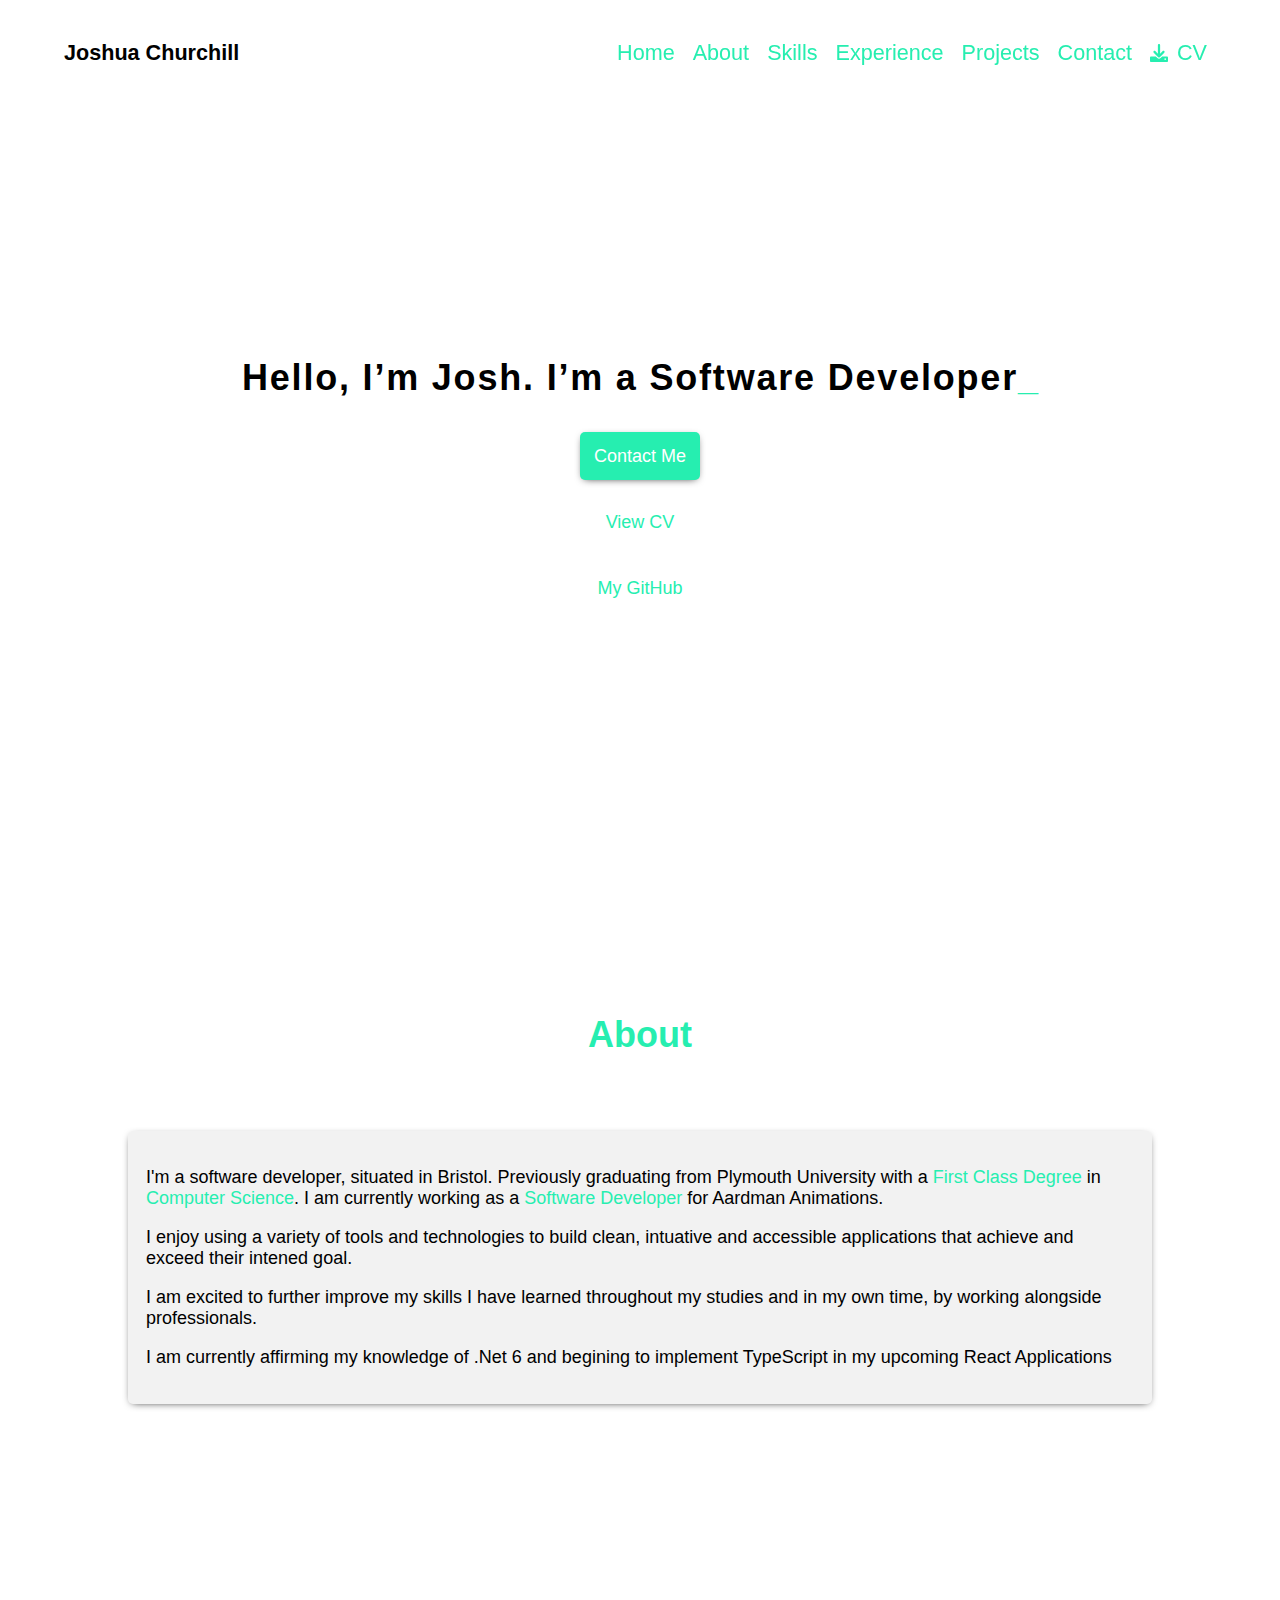
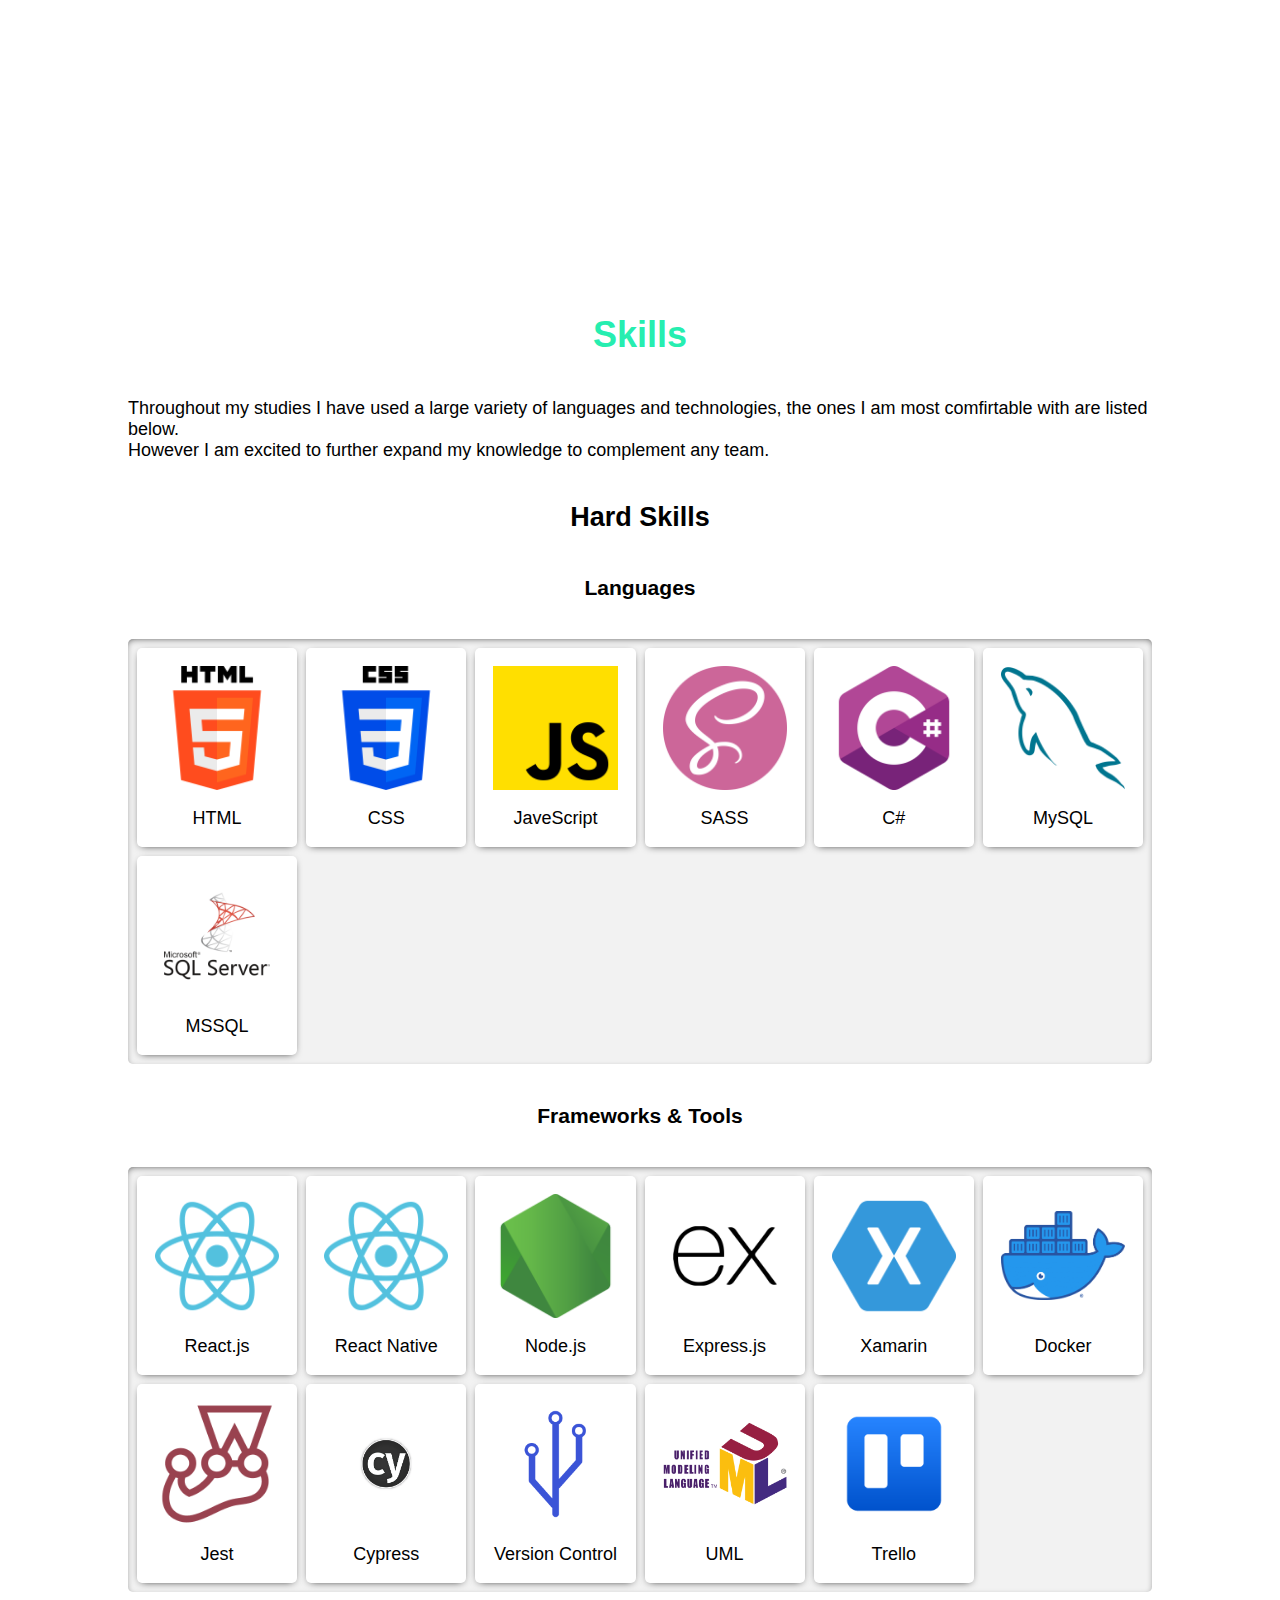
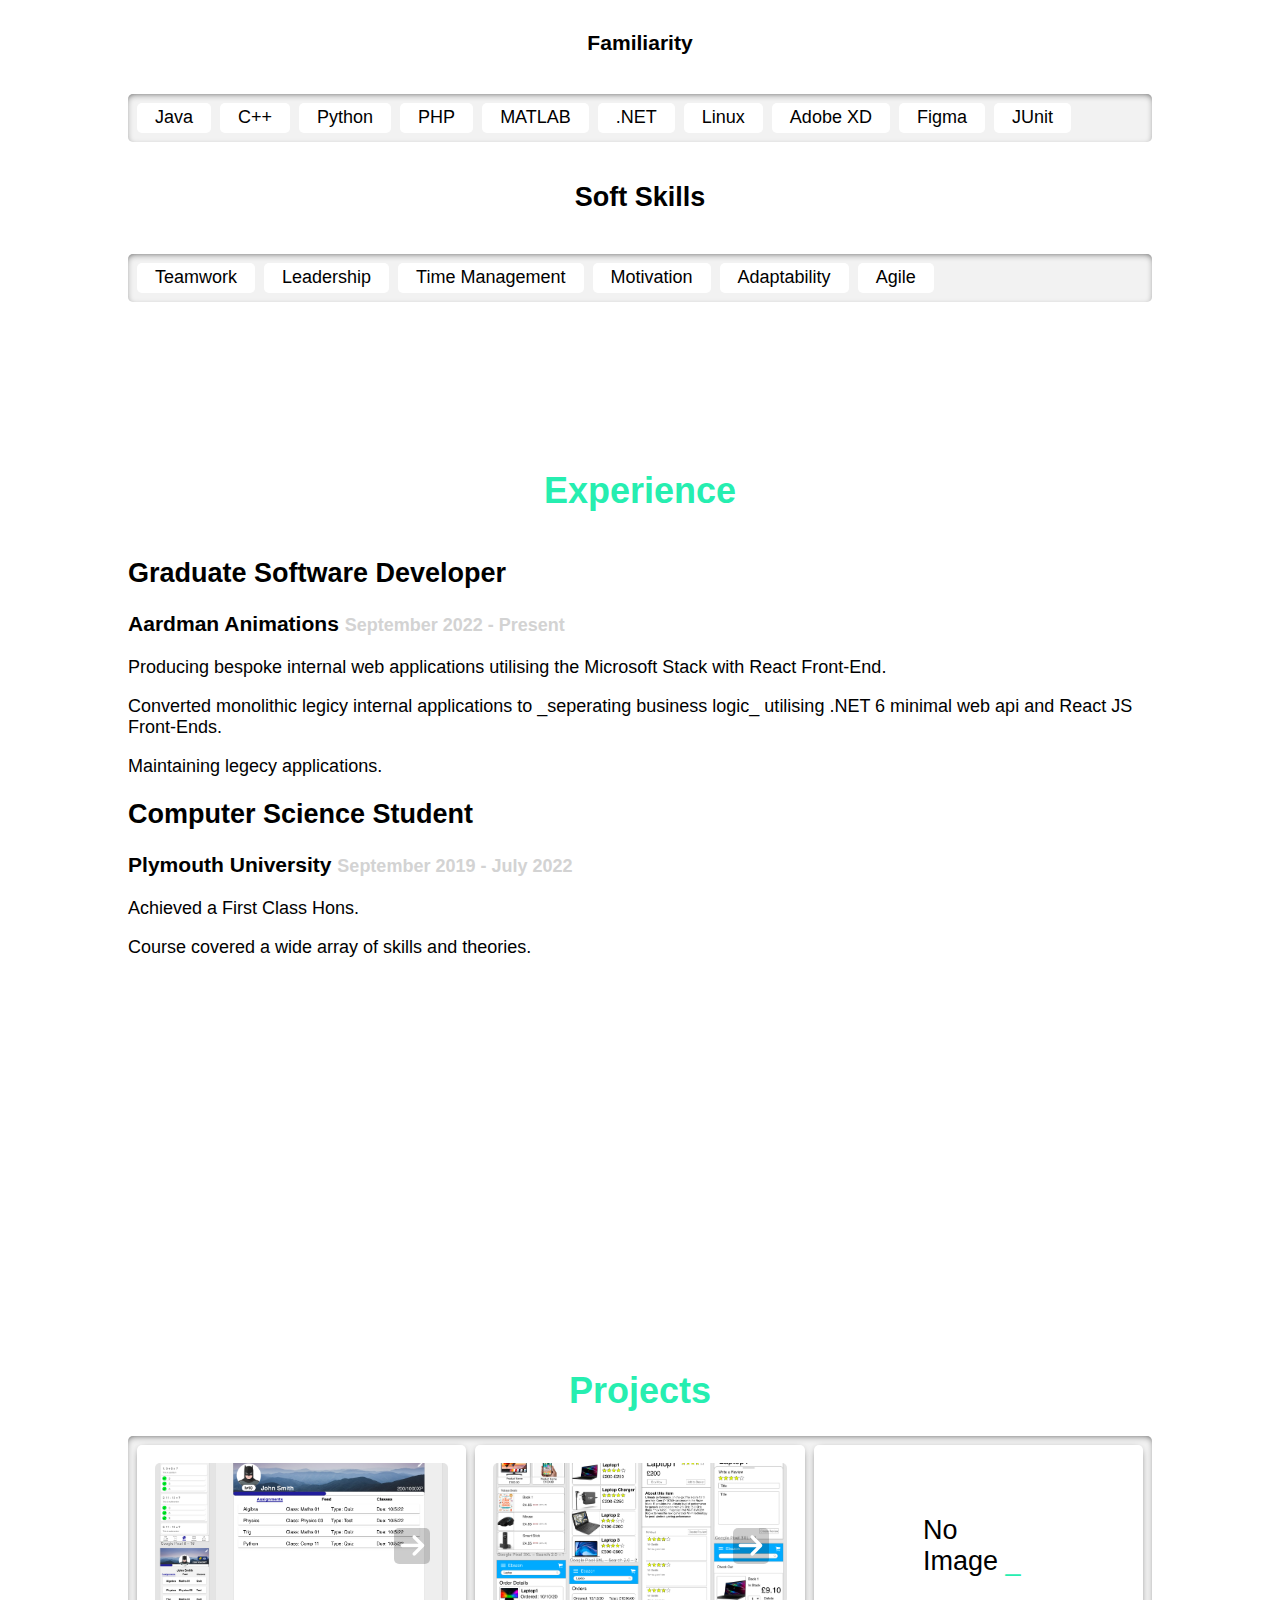
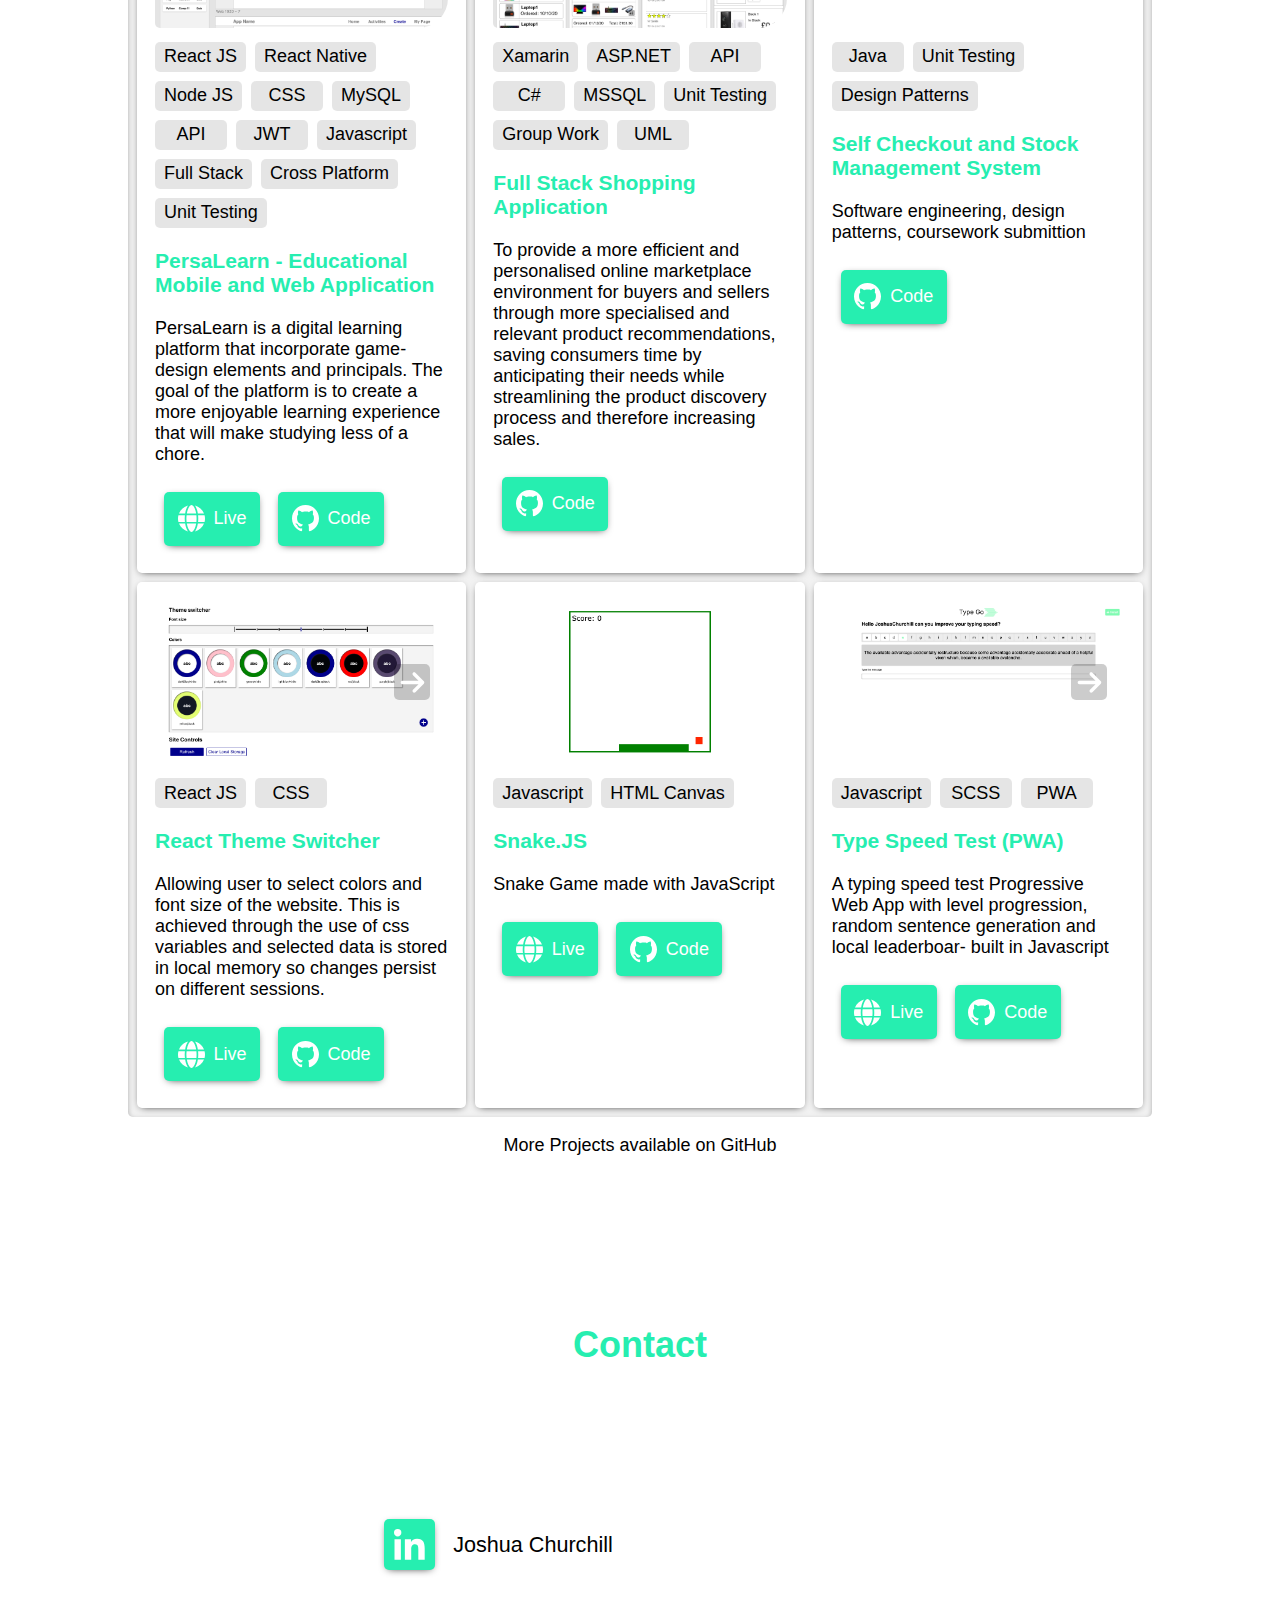
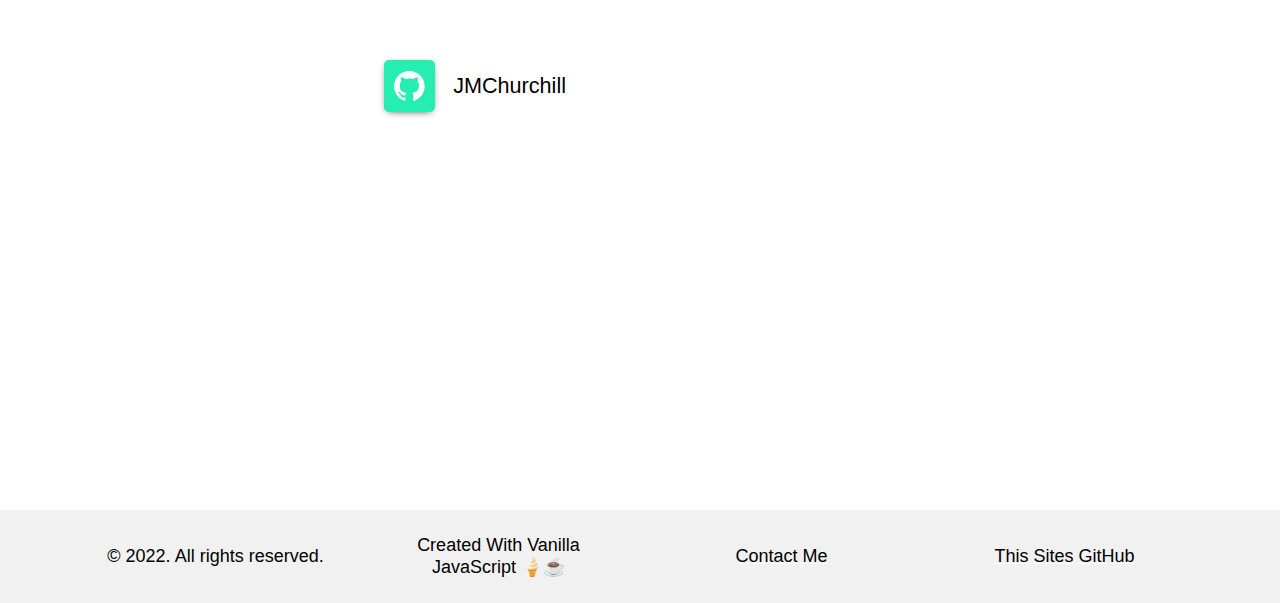
<file: index.html>
<!DOCTYPE html>
<html lang="en">
  <head>
    <meta charset="UTF-8" />
    <meta http-equiv="X-UA-Compatible" content="IE=edge" />
    <meta name="viewport" content="width=device-width, initial-scale=1.0" />
    <link rel="stylesheet" href="./styles/style.css" />

    <link rel="apple-touch-icon" sizes="180x180" href="/apple-touch-icon.png" />
    <link rel="icon" type="image/png" sizes="32x32" href="/favicon-32x32.png" />
    <link rel="icon" type="image/png" sizes="16x16" href="/favicon-16x16.png" />
    <link rel="manifest" href="/site.webmanifest" />
    <meta name="msapplication-config" content="/browserconfig.xml" />
    <meta name="msapplication-TileColor" content="#ffffff" />
    <meta name="theme-color" content="#ffffff" />

    <title>Joshua Churchill</title>
  </head>
  <body>
    <header>
      <h1 class="logo">Joshua Churchill</h1>
      <button
        class="mobile-nav-toggle"
        aria-controls="primary-navigation"
        aria-expanded="false"
      >
        <span class="sr-only">Menu</span>
        <svg xmlns="http://www.w3.org/2000/svg" viewBox="0 0 448 512">
          <!--! Font Awesome Pro 6.1.1 by @fontawesome - https://fontawesome.com License - https://fontawesome.com/license (Commercial License) Copyright 2022 Fonticons, Inc. -->
          <path
            d="M0 96C0 78.33 14.33 64 32 64H416C433.7 64 448 78.33 448 96C448 113.7 433.7 128 416 128H32C14.33 128 0 113.7 0 96zM0 256C0 238.3 14.33 224 32 224H416C433.7 224 448 238.3 448 256C448 273.7 433.7 288 416 288H32C14.33 288 0 273.7 0 256zM416 448H32C14.33 448 0 433.7 0 416C0 398.3 14.33 384 32 384H416C433.7 384 448 398.3 448 416C448 433.7 433.7 448 416 448z"
          />
        </svg>
      </button>
      <nav class="primary-navigation" data-visible="false" aria-hidden="false">
        <ul>
          <li><a href="#welcome-container">Home</a></li>
          <li><a href="#about-container">About</a></li>
          <li><a href="#skills-container">Skills</a></li>
          <li><a href="#experience-container">Experience</a></li>
          <li><a href="#projects-container">Projects</a></li>
          <li><a href="#contact-container">Contact</a></li>
          <li>
            <a href="#" style="display: flex"
              ><svg xmlns="http://www.w3.org/2000/svg" viewBox="0 0 512 512">
                <!--! Font Awesome Pro 6.1.1 by @fontawesome - https://fontawesome.com License - https://fontawesome.com/license (Commercial License) Copyright 2022 Fonticons, Inc. -->
                <path
                  d="M480 352h-133.5l-45.25 45.25C289.2 409.3 273.1 416 256 416s-33.16-6.656-45.25-18.75L165.5 352H32c-17.67 0-32 14.33-32 32v96c0 17.67 14.33 32 32 32h448c17.67 0 32-14.33 32-32v-96C512 366.3 497.7 352 480 352zM432 456c-13.2 0-24-10.8-24-24c0-13.2 10.8-24 24-24s24 10.8 24 24C456 445.2 445.2 456 432 456zM233.4 374.6C239.6 380.9 247.8 384 256 384s16.38-3.125 22.62-9.375l128-128c12.49-12.5 12.49-32.75 0-45.25c-12.5-12.5-32.76-12.5-45.25 0L288 274.8V32c0-17.67-14.33-32-32-32C238.3 0 224 14.33 224 32v242.8L150.6 201.4c-12.49-12.5-32.75-12.5-45.25 0c-12.49 12.5-12.49 32.75 0 45.25L233.4 374.6z"
                /></svg
              >CV</a
            >
          </li>
        </ul>
      </nav>
      <!-- <p class="menu">open</p> -->
    </header>
    <main>
      <article id="welcome-container">
        <h1>
          <span class="title"> Hello, I’m Josh. I’m a Software Developer </span>
          <span class="cursor">_</span>
        </h1>
        <button onclick="contactClicked()">Contact Me</button>
        <button class="btn2" onclick="CVClicked()">View CV</button>
        <button
          class="btn2"
          onclick="location.href = 'https://github.com/JMChurchill';"
        >
          My GitHub
        </button>
      </article>
      <article id="about-container">
        <h1>About</h1>
        <div>
          <div>
            <p>
              I'm a software developer, situated in Bristol. Previously
              graduating from Plymouth University with a
              <span class="highlight">First Class Degree</span> in
              <span class="highlight">Computer Science</span>. I am currently
              working as a <span class="highlight">Software Developer</span> for
              Aardman Animations.
            </p>
            <p>
              I enjoy using a variety of tools and technologies to build clean,
              intuative and accessible applications that achieve and exceed
              their intened goal.
            </p>
            <p>
              I am excited to further improve my skills I have learned
              throughout my studies and in my own time, by working alongside
              professionals.
            </p>
            <p>
              I am currently affirming my knowledge of .Net 6 and begining to
              implement TypeScript in my upcoming React Applications
            </p>
          </div>
        </div>
      </article>
      <article id="skills-container">
        <h1>Skills</h1>
        <p>
          Throughout my studies I have used a large variety of languages and
          technologies, the ones I am most comfirtable with are listed below.
          <br />However I am excited to further expand my knowledge to
          complement any team.
        </p>
        <h2>Hard Skills</h2>
        <h3>Languages</h3>
        <div id="langs" class="skills"></div>
        <h3>Frameworks & Tools</h3>
        <div id="frams" class="skills"></div>
        <h3>Familiarity</h3>
        <div id="add" class="skills addi-skills"></div>
        <h2>Soft Skills</h2>
        <div id="soft" class="skills addi-skills"></div>
      </article>
      <article id="experience-container">
        <h1>Experience</h1>
        <div>
          <div>
            <h2>Graduate Software Developer</h2>
            <h3>
              Aardman Animations
              <span class="date">September 2022 - Present</span>
            </h3>
            <p>
              Producing bespoke internal web applications utilising the
              Microsoft Stack with React Front-End.
            </p>
            <p>
              Converted monolithic legicy internal applications to _seperating
              business logic_ utilising .NET 6 minimal web api and React JS
              Front-Ends.
            </p>
            <p>Maintaining legecy applications.</p>
            <h2>Computer Science Student</h2>
            <h3>
              Plymouth University
              <span class="date">September 2019 - July 2022</span>
            </h3>
            <p>Achieved a First Class Hons.</p>
            <p>Course covered a wide array of skills and theories.</p>
          </div>
        </div>
      </article>
      <article id="projects-container">
        <h1>Projects</h1>
        <div class="projects" id="projects"></div>
        <p>More Projects available on GitHub</p>
      </article>
      <article id="contact-container">
        <h1>Contact</h1>
        <div class="btns">
          <!-- <div class="contact">
            <div class="icon-btn">
              <div class="email">
                <svg xmlns="http://www.w3.org/2000/svg" viewBox="0 0 512 512"> -->
          <!--! Font Awesome Pro 6.1.1 by @fontawesome - https://fontawesome.com License - https://fontawesome.com/license (Commercial License) Copyright 2022 Fonticons, Inc. -->
          <!-- <path
                    d="M0 128C0 92.65 28.65 64 64 64H448C483.3 64 512 92.65 512 128V384C512 419.3 483.3 448 448 448H64C28.65 448 0 419.3 0 384V128zM48 128V150.1L220.5 291.7C241.1 308.7 270.9 308.7 291.5 291.7L464 150.1V127.1C464 119.2 456.8 111.1 448 111.1H64C55.16 111.1 48 119.2 48 127.1L48 128zM48 212.2V384C48 392.8 55.16 400 64 400H448C456.8 400 464 392.8 464 384V212.2L322 328.8C283.6 360.3 228.4 360.3 189.1 328.8L48 212.2z"
                  />
                </svg>
              </div>
            </div> -->
          <!-- Temperarily removed email address -->
          <!-- <p
              onclick="  navigator.clipboard.writeText('@gmail.com');
              const message = document.querySelector('#copyMessage');
              message.textContent = 'Copied!'
              setTimeout(function(){
                  message.textContent = 'Copy'
              }, 1000);"
            >
              @gmail.com
              <span class="tool-tip" id="copyMessage">Copy</span>
            </p>
          </div> -->
          <div class="contact">
            <div
              class="icon-btn"
              onclick="location.href = 'https://www.linkedin.com/in/joshua-churchill-b2234023b/';"
            >
              <div class="linkedin">
                <svg xmlns="http://www.w3.org/2000/svg" viewBox="0 0 448 512">
                  <!--! Font Awesome Pro 6.1.1 by @fontawesome - https://fontawesome.com License - https://fontawesome.com/license (Commercial License) Copyright 2022 Fonticons, Inc. -->
                  <path
                    d="M100.28 448H7.4V148.9h92.88zM53.79 108.1C24.09 108.1 0 83.5 0 53.8a53.79 53.79 0 0 1 107.58 0c0 29.7-24.1 54.3-53.79 54.3zM447.9 448h-92.68V302.4c0-34.7-.7-79.2-48.29-79.2-48.29 0-55.69 37.7-55.69 76.7V448h-92.78V148.9h89.08v40.8h1.3c12.4-23.5 42.69-48.3 87.88-48.3 94 0 111.28 61.9 111.28 142.3V448z"
                  />
                </svg>
              </div>
            </div>
            <a
              onclick="location.href = 'https://www.linkedin.com/in/joshua-churchill-b2234023b/';"
              >Joshua Churchill</a
            >
          </div>
          <div class="contact">
            <div
              class="icon-btn"
              onclick="location.href = 'https://github.com/JMChurchill';"
            >
              <div class="linkedin">
                <svg xmlns="http://www.w3.org/2000/svg" viewBox="0 0 64 64">
                  <!--! Font Awesome Pro 6.1.1 by @fontawesome - https://fontawesome.com License - https://fontawesome.com/license (Commercial License) Copyright 2022 Fonticons, Inc. -->
                  <path
                    d="M32 0 C14 0 0 14 0 32 0 53 19 62 22 62 24 62 24 61 24 60 L24 55 C17 57 14 53 13 50 13 50 13 49 11 47 10 46 6 44 10 44 13 44 15 48 15 48 18 52 22 51 24 50 24 48 26 46 26 46 18 45 12 42 12 31 12 27 13 24 15 22 15 22 13 18 15 13 15 13 20 13 24 17 27 15 37 15 40 17 44 13 49 13 49 13 51 20 49 22 49 22 51 24 52 27 52 31 52 42 45 45 38 46 39 47 40 49 40 52 L40 60 C40 61 40 62 42 62 45 62 64 53 64 32 64 14 50 0 32 0 Z"
                  />
                </svg>
              </div>
            </div>
            <a onclick="location.href = 'https://github.com/JMChurchill';"
              >JMChurchill</a
            >
          </div>
        </div>
      </article>
    </main>
    <footer>
      <div>
        <p>© 2022. All rights reserved.</p>
      </div>

      <div>
        <p>Created With Vanilla JavaScript 🍦☕️</p>
      </div>
      <div>
        <a href="#contact-container"><p>Contact Me</p></a>
      </div>
      <div>
        <a href="https://github.com/JMChurchill/Portfolio"
          ><p>This Sites GitHub</p></a
        >
      </div>
    </footer>
  </body>
  <script src="./scripts/site.js"></script>
</html>
</file>
<file: styles/style.css>
:root {
  --primary-color: #26eeb0;
  --background-color: #fff;
  --text-color: black;
  --btn-text-color: #fff;
  --item-container: rgba(0, 0, 0, 0.05);
  --border-radius: 5px;
  --tag-background: rgba(0, 0, 0, 0.1);
  --highlight-text-color: white;
  --box-shadow-offset-x: 0;
  --box-shadow-offset-y: 0.125rem;
  --box-shadow-blur: 0.5rem;
  --box-shadow-spread: -0.25rem;
  --box-shadow-color: black;
  font-size: 18px;
}

::-moz-selection {
  background: var(--primary-color);
  color: var(--highlight-text-color);
}

::selection {
  background: var(--primary-color);
  color: var(--highlight-text-color);
}

@-webkit-keyframes blinking {
  from {
    color: var(--primary-color);
  }
  to {
    color: var(--background-color);
  }
}

@keyframes blinking {
  from {
    color: var(--primary-color);
  }
  to {
    color: var(--background-color);
  }
}

@-webkit-keyframes typing {
  from {
    width: 0;
  }
  to {
    width: 100%;
  }
}

@keyframes typing {
  from {
    width: 0;
  }
  to {
    width: 100%;
  }
}

/* Light mode */
@media (prefers-color-scheme: dark) {
  :root {
    --background-color: #031118;
    --text-color: white;
    --item-container: rgba(255, 255, 255, 0.1);
    --tag-background: rgba(255, 255, 255, 0.1);
    --btn-text-color: #031118;
    --highlight-text-color: #031118;
  }
  body #skills-container .skills {
    -webkit-box-shadow: inset var(--box-shadow-offset-x) var(--box-shadow-offset-y) var(--box-shadow-blur) var(--box-shadow-spread) var(--box-shadow-color);
            box-shadow: inset var(--box-shadow-offset-x) var(--box-shadow-offset-y) var(--box-shadow-blur) var(--box-shadow-spread) var(--box-shadow-color);
  }
  body #projects-container .projects {
    -webkit-box-shadow: inset var(--box-shadow-offset-x) var(--box-shadow-offset-y) var(--box-shadow-blur) var(--box-shadow-spread) var(--box-shadow-color);
            box-shadow: inset var(--box-shadow-offset-x) var(--box-shadow-offset-y) var(--box-shadow-blur) var(--box-shadow-spread) var(--box-shadow-color);
  }
  body footer {
    background-color: black !important;
  }
}

html {
  width: 100%;
  scroll-behavior: smooth;
}

body {
  margin: 0;
  background-color: var(--background-color);
}

* {
  font-family: Roboto, sans-serif;
  -webkit-box-sizing: border-box;
          box-sizing: border-box;
}

h1,
h2,
h3,
p {
  color: var(--text-color);
}

button {
  background-color: var(--primary-color);
  border: none;
  padding: 0.75rem;
  margin: 0.5rem;
  font-size: 1rem;
  color: var(--btn-text-color);
  border-radius: var(--border-radius);
  -webkit-box-shadow: var(--box-shadow-offset-x) var(--box-shadow-offset-y) var(--box-shadow-blur) var(--box-shadow-spread) var(--box-shadow-color);
          box-shadow: var(--box-shadow-offset-x) var(--box-shadow-offset-y) var(--box-shadow-blur) var(--box-shadow-spread) var(--box-shadow-color);
  -webkit-transition: all 250ms;
  transition: all 250ms;
  cursor: pointer;
}

button:hover {
  background-color: var(--background-color);
  color: var(--primary-color);
  -webkit-box-shadow: none;
          box-shadow: none;
}

.btn2 {
  background-color: var(--background-color);
  color: var(--primary-color);
  -webkit-box-shadow: none;
          box-shadow: none;
  position: relative;
}

.btn2::after {
  content: "";
  background-color: var(--primary-color);
  height: 0.1rem;
  width: 0%;
  position: absolute;
  left: 0;
  bottom: 0;
  border-radius: var(--border-radius);
  -webkit-transition: all 250ms ease-in-out;
  transition: all 250ms ease-in-out;
}

.btn2:hover::after {
  width: 100%;
}

body {
  position: relative;
  width: 100%;
}

body header {
  z-index: 999;
  position: fixed;
  left: 0;
  right: 0;
  height: 5rem;
  background-color: var(--background-color);
  display: -ms-grid;
  display: grid;
  -ms-grid-columns: 25% 75%;
      grid-template-columns: 25% 75%;
  padding: 0.5rem CLAMP(2rem, 5%, 5rem);
  color: var(--primary-color);
  font-size: 1.2rem;
}

body header .mobile-nav-toggle {
  display: none;
}

body header .logo {
  margin: auto 0;
  font-size: 1.2rem;
}

body header nav {
  display: -webkit-box;
  display: -ms-flexbox;
  display: flex;
  -ms-flex-wrap: wrap;
      flex-wrap: wrap;
  -webkit-box-align: center;
      -ms-flex-align: center;
          align-items: center;
  -webkit-box-pack: end;
      -ms-flex-pack: end;
          justify-content: end;
  -webkit-transform: scaleY(100%);
          transform: scaleY(100%);
  -webkit-transition: all 250ms;
  transition: all 250ms;
}

body header nav ul {
  display: -webkit-box;
  display: -ms-flexbox;
  display: flex;
  -ms-flex-wrap: wrap;
      flex-wrap: wrap;
  -webkit-box-align: center;
      -ms-flex-align: center;
          align-items: center;
  -webkit-box-pack: end;
      -ms-flex-pack: end;
          justify-content: end;
  padding: 0;
  list-style-type: none;
}

body header nav ul a {
  color: var(--primary-color);
  text-decoration: none;
  margin: 0;
  padding: 0.5rem;
}

body header nav ul a svg {
  width: 1rem;
  height: 1rem;
  margin: auto 0.5rem auto auto;
  fill: var(--primary-color);
}

body header nav ul a:hover {
  background-color: var(--primary-color);
  color: var(--btn-text-color);
  border-radius: var(--border-radius);
}

body header nav ul a:hover svg {
  fill: var(--btn-text-color);
}

body main {
  width: 100%;
}

body main h1 {
  color: var(--primary-color);
  font-size: 2rem;
}

body main > article {
  display: -webkit-box;
  display: -ms-flexbox;
  display: flex;
  -webkit-box-orient: vertical;
  -webkit-box-direction: normal;
      -ms-flex-direction: column;
          flex-direction: column;
  -webkit-box-align: center;
      -ms-flex-align: center;
          align-items: center;
  padding: 2rem 10%;
  padding-top: 5rem;
  width: 100%;
  min-height: 100vh;
  height: auto;
}

body main #welcome-container {
  -webkit-box-pack: center;
      -ms-flex-pack: center;
          justify-content: center;
}

body main #welcome-container h1 {
  color: var(--text-color);
  display: -webkit-box;
  display: -ms-flexbox;
  display: flex;
  -webkit-box-orient: horizontal;
  -webkit-box-direction: normal;
      -ms-flex-direction: row;
          flex-direction: row;
}

body main #welcome-container .title {
  display: inline-block;
  white-space: nowrap;
  /* Keeps the content on a single line */
  width: 100%;
  overflow: hidden;
  letter-spacing: 0.05em;
  /* Adjust as needed */
  -webkit-animation: typing 2s steps(50, end);
          animation: typing 2s steps(50, end);
}

body main #welcome-container .cursor {
  color: var(--primary-color);
  -webkit-animation-name: blinking;
          animation-name: blinking;
  -webkit-animation-duration: 1s;
          animation-duration: 1s;
  -webkit-animation-iteration-count: infinite;
          animation-iteration-count: infinite;
}

body main #about-container > div {
  margin-top: 5%;
  background-color: var(--item-container);
  padding: 1rem;
  border-radius: var(--border-radius);
  -webkit-box-shadow: var(--box-shadow-offset-x) var(--box-shadow-offset-y) var(--box-shadow-blur) var(--box-shadow-spread) var(--box-shadow-color);
          box-shadow: var(--box-shadow-offset-x) var(--box-shadow-offset-y) var(--box-shadow-blur) var(--box-shadow-spread) var(--box-shadow-color);
}

body main #about-container > div .highlight {
  color: var(--primary-color);
}

body main #skills-container .skills {
  display: -ms-grid;
  display: grid;
  -ms-grid-columns: (MINMAX(150px, 1fr))[auto-fill];
      grid-template-columns: repeat(auto-fill, MINMAX(150px, 1fr));
  width: 100%;
  margin: 1rem 0;
  padding: 0.25rem;
  -webkit-box-pack: justify;
      -ms-flex-pack: justify;
          justify-content: space-between;
  background-color: var(--item-container);
  border-radius: var(--border-radius);
  -webkit-box-shadow: inset var(--box-shadow-offset-x) var(--box-shadow-offset-y) var(--box-shadow-blur) var(--box-shadow-spread) var(--box-shadow-color);
          box-shadow: inset var(--box-shadow-offset-x) var(--box-shadow-offset-y) var(--box-shadow-blur) var(--box-shadow-spread) var(--box-shadow-color);
}

body main #skills-container .skills .skill-container {
  background-color: var(--background-color);
  display: -webkit-box;
  display: -ms-flexbox;
  display: flex;
  -webkit-box-orient: vertical;
  -webkit-box-direction: normal;
      -ms-flex-direction: column;
          flex-direction: column;
  -webkit-box-pack: center;
      -ms-flex-pack: center;
          justify-content: center;
  -webkit-box-align: center;
      -ms-flex-align: center;
          align-items: center;
  margin: 0.25rem;
  padding: 1rem;
  border-radius: var(--border-radius);
  -webkit-box-shadow: var(--box-shadow-offset-x) var(--box-shadow-offset-y) var(--box-shadow-blur) var(--box-shadow-spread) var(--box-shadow-color);
          box-shadow: var(--box-shadow-offset-x) var(--box-shadow-offset-y) var(--box-shadow-blur) var(--box-shadow-spread) var(--box-shadow-color);
}

body main #skills-container .skills .skill-container .icon {
  width: 100%;
  aspect-ratio: 1;
  background-size: 100%;
  background-position: center;
  /* Center the image */
  background-repeat: no-repeat;
}

body main #skills-container .skills .skill-container > p {
  margin-bottom: 0;
  text-align: center;
}

body main #skills-container .addi-skills {
  display: -webkit-box;
  display: -ms-flexbox;
  display: flex;
  -webkit-box-orient: horizontal;
  -webkit-box-direction: normal;
      -ms-flex-direction: row;
          flex-direction: row;
  -ms-flex-wrap: wrap;
      flex-wrap: wrap;
  -webkit-box-pack: start;
      -ms-flex-pack: start;
          justify-content: flex-start;
}

body main #skills-container .addi-skills .addi-skill {
  background-color: var(--background-color);
  border-radius: var(--border-radius);
  margin: 0.25rem;
  padding: 0.25rem 1rem;
  text-align: center;
}

body main #experience-container .date {
  color: lightgray;
  font-size: 1rem;
}

body main #projects-container {
  width: 100%;
}

body main #projects-container .projects {
  width: 100%;
  display: -ms-grid;
  display: grid;
  -ms-grid-columns: (MINMAX(300px, 1fr))[auto-fill];
      grid-template-columns: repeat(auto-fill, MINMAX(300px, 1fr));
  background-color: var(--item-container);
  padding: 0.5rem;
  gap: 0.5rem;
  border-radius: var(--border-radius);
  -webkit-box-shadow: inset var(--box-shadow-offset-x) var(--box-shadow-offset-y) var(--box-shadow-blur) var(--box-shadow-spread) var(--box-shadow-color);
          box-shadow: inset var(--box-shadow-offset-x) var(--box-shadow-offset-y) var(--box-shadow-blur) var(--box-shadow-spread) var(--box-shadow-color);
}

body main #projects-container .projects .project-container {
  width: 100%;
  background-color: var(--background-color);
  padding: 1rem;
  border-radius: var(--border-radius);
  -webkit-box-shadow: var(--box-shadow-offset-x) var(--box-shadow-offset-y) var(--box-shadow-blur) var(--box-shadow-spread) var(--box-shadow-color);
          box-shadow: var(--box-shadow-offset-x) var(--box-shadow-offset-y) var(--box-shadow-blur) var(--box-shadow-spread) var(--box-shadow-color);
  -webkit-transition: all 250ms;
  transition: all 250ms;
  cursor: pointer;
}

body main #projects-container .projects .project-container .image-overlay {
  position: relative;
  width: 100%;
  aspect-ratio: 16/9;
}

body main #projects-container .projects .project-container .image-overlay .no-image-message {
  background-color: transparent;
  color: var(--text-color);
  font-size: 1.5rem;
}

body main #projects-container .projects .project-container .image-overlay .no-image-message span {
  color: var(--primary-color);
}

body main #projects-container .projects .project-container .image-overlay > p {
  margin: 0;
  position: absolute;
  background-color: rgba(0, 0, 0, 0.2);
  padding: 1rem;
  color: white;
  border-radius: var(--border-radius);
  top: 50%;
  left: 50%;
  -webkit-transform: translate(-50%, -50%);
          transform: translate(-50%, -50%);
}

body main #projects-container .projects .project-container .image-overlay .arrow {
  margin: 0;
  position: absolute;
  margin: 0 1rem;
  top: 50%;
  -webkit-transform: translateY(-50%);
          transform: translateY(-50%);
  background-color: rgba(0, 0, 0, 0.2);
  padding: 0.25rem;
  color: white;
  border-radius: var(--border-radius);
  display: -webkit-box;
  display: -ms-flexbox;
  display: flex;
  -webkit-box-align: center;
      -ms-flex-align: center;
          align-items: center;
  -webkit-box-pack: center;
      -ms-flex-pack: center;
          justify-content: center;
}

body main #projects-container .projects .project-container .image-overlay .arrow svg {
  width: 1.5rem;
  height: 1.5rem;
  fill: white;
}

body main #projects-container .projects .project-container .image-overlay #left-arrow {
  left: 0;
}

body main #projects-container .projects .project-container .image-overlay #right-arrow {
  right: 0;
}

body main #projects-container .projects .project-container .image-conatiner {
  position: relative;
  display: -webkit-box;
  display: -ms-flexbox;
  display: flex;
  -ms-overflow-style: none;
  /* IE and Edge */
  scrollbar-width: none;
  /* Firefox */
  width: 100%;
  max-width: 100%;
  aspect-ratio: 16/9;
  border-radius: 5px 5px 30px;
  overflow-x: scroll;
  -ms-scroll-snap-type: x mandatory;
      scroll-snap-type: x mandatory;
}

body main #projects-container .projects .project-container .image-conatiner::-webkit-scrollbar {
  display: none;
}

body main #projects-container .projects .project-container .image-conatiner .image {
  background-size: 100%;
  background-position: center;
  /* Center the image */
  background-repeat: no-repeat;
  width: 100%;
  height: 100%;
  -ms-flex-negative: 0;
      flex-shrink: 0;
  scroll-snap-align: start;
}

body main #projects-container .projects .project-container .tag_container {
  display: -webkit-box;
  display: -ms-flexbox;
  display: flex;
  -webkit-box-align: center;
      -ms-flex-align: center;
          align-items: center;
  -ms-flex-wrap: wrap;
      flex-wrap: wrap;
  -webkit-box-orient: horizontal;
  -webkit-box-direction: normal;
      -ms-flex-direction: row;
          flex-direction: row;
  gap: 0.5rem;
  width: 100%;
  margin-top: 0.75rem;
  border-radius: var(--border-radius);
  position: relative;
}

body main #projects-container .projects .project-container .tag_container .tag {
  background-color: var(--tag-background);
  min-width: 4rem;
  text-align: center;
  margin: 0;
  padding: 0.25rem 0.5rem;
  border-radius: var(--border-radius);
}

body main #projects-container .projects .project-container .name {
  color: var(--primary-color);
}

body main #projects-container .projects .project-container .btn-container {
  display: -webkit-box;
  display: -ms-flexbox;
  display: flex;
  -webkit-box-orient: horizontal;
  -webkit-box-direction: normal;
      -ms-flex-direction: row;
          flex-direction: row;
  -ms-flex-wrap: wrap;
      flex-wrap: wrap;
}

body main #projects-container .projects .project-container .btn-container .icon-btn {
  display: -webkit-box;
  display: -ms-flexbox;
  display: flex;
  -webkit-box-orient: horizontal;
  -webkit-box-direction: normal;
      -ms-flex-direction: row;
          flex-direction: row;
  -webkit-box-align: center;
      -ms-flex-align: center;
          align-items: center;
  -webkit-box-pack: center;
      -ms-flex-pack: center;
          justify-content: center;
  gap: 0.5rem;
}

body main #projects-container .projects .project-container .btn-container .icon-btn svg {
  width: 1.5rem;
  height: 1.5rem;
  fill: var(--btn-text-color);
}

body main #projects-container .projects .project-container .btn-container .icon-btn svg g g {
  fill: var(--btn-text-color);
}

body main #projects-container .projects .project-container .btn-container .icon-btn:hover svg {
  fill: var(--primary-color);
}

body main #projects-container .projects .project-container .btn-container .icon-btn:hover svg g g {
  fill: var(--primary-color);
}

body main #projects-container .projects .project-container:hover {
  -webkit-transform: scale(1.1);
          transform: scale(1.1);
}

body main #projects-container .projects .project-container:hover .image-conatiner p {
  display: block;
}

body main #contact-container {
  max-width: 100vw;
}

body main #contact-container > .btns {
  min-height: 60%;
  width: 100%;
  min-height: 50vh;
  display: -webkit-box;
  display: -ms-flexbox;
  display: flex;
  -webkit-box-orient: vertical;
  -webkit-box-direction: normal;
      -ms-flex-direction: column;
          flex-direction: column;
  -webkit-box-align: center;
      -ms-flex-align: center;
          align-items: center;
  -webkit-box-pack: center;
      -ms-flex-pack: center;
          justify-content: center;
  gap: 5rem;
}

body main #contact-container > .btns .contact {
  width: 50%;
  display: -ms-grid;
  display: grid;
  -ms-grid-columns: 10% 80%;
      grid-template-columns: 10% 80%;
  gap: 1rem;
  -webkit-box-align: center;
      -ms-flex-align: center;
          align-items: center;
}

body main #contact-container > .btns .contact p,
body main #contact-container > .btns .contact a {
  color: var(--text-color);
  font-size: 1.2rem;
  width: -webkit-fit-content;
  width: -moz-fit-content;
  width: fit-content;
  cursor: pointer;
  position: relative;
}

body main #contact-container > .btns .contact p .tool-tip,
body main #contact-container > .btns .contact a .tool-tip {
  opacity: 0;
  position: absolute;
  top: -2.75rem;
  left: 50%;
  -webkit-transform: translateX(-50%);
          transform: translateX(-50%);
  background-color: var(--item-container);
  padding: 0.25rem 1rem;
  border-radius: var(--border-radius);
}

body main #contact-container > .btns .contact p .tool-tip::after,
body main #contact-container > .btns .contact a .tool-tip::after {
  content: "";
  left: 50%;
  -webkit-transform: translate(-50%, 40%);
          transform: translate(-50%, 40%);
  position: absolute;
  display: block;
  width: 0;
  height: 0;
  border-left: 10px solid transparent;
  border-right: 10px solid transparent;
  border-top: 10px solid var(--item-container);
}

body main #contact-container > .btns .contact p:hover span,
body main #contact-container > .btns .contact a:hover span {
  opacity: 1;
}

body main #contact-container > .btns .icon-btn {
  -webkit-box-shadow: var(--box-shadow-offset-x) var(--box-shadow-offset-y) var(--box-shadow-blur) var(--box-shadow-spread) var(--box-shadow-color);
          box-shadow: var(--box-shadow-offset-x) var(--box-shadow-offset-y) var(--box-shadow-blur) var(--box-shadow-spread) var(--box-shadow-color);
  display: -webkit-box;
  display: -ms-flexbox;
  display: flex;
  -webkit-box-pack: center;
      -ms-flex-pack: center;
          justify-content: center;
  -webkit-box-align: center;
      -ms-flex-align: center;
          align-items: center;
  aspect-ratio: 1;
  background-color: var(--primary-color);
  border-radius: var(--border-radius);
  -webkit-transition: all 250ms;
  transition: all 250ms;
  cursor: pointer;
}

body main #contact-container > .btns .icon-btn > div {
  width: 60%;
  height: 60%;
}

body main #contact-container > .btns .icon-btn svg {
  fill: var(--btn-text-color);
}

body main #contact-container > .btns .icon-btn:hover {
  background-color: var(--background-color);
  -webkit-box-shadow: none;
          box-shadow: none;
}

body main #contact-container > .btns .icon-btn:hover svg {
  fill: var(--primary-color);
}

body footer {
  background-color: #f1f1f1;
  padding: 1rem 10%;
  display: -ms-grid;
  display: grid;
  -ms-grid-columns: 25% 25% 25% 25%;
      grid-template-columns: 25% 25% 25% 25%;
  -webkit-box-align: center;
      -ms-flex-align: center;
          align-items: center;
  -webkit-box-pack: center;
      -ms-flex-pack: center;
          justify-content: center;
  gap: 1.5rem;
}

body footer > div > p {
  text-align: center;
  margin: 0.25rem;
}

body footer > div a {
  text-align: center;
  -webkit-text-decoration: underline white;
          text-decoration: underline white;
}

@media only screen and (max-width: 750px) {
  body main #welcome-container h1 {
    display: block;
  }
  body main #welcome-container h1 .title {
    display: inline;
    white-space: normal;
    /* Keeps the content on a single line */
    width: 100%;
    overflow: hidden;
    letter-spacing: 0.05em;
    /* Adjust as needed */
    -webkit-animation: none;
            animation: none;
  }
}

@media only screen and (max-width: 600px) {
  body {
    width: 100%;
    position: relative;
  }
  body header {
    -ms-grid-columns: 1fr;
        grid-template-columns: 1fr;
    -webkit-box-align: center;
        -ms-flex-align: center;
            align-items: center;
    -webkit-box-pack: center;
        -ms-flex-pack: center;
            justify-content: center;
    text-align: center;
    height: auto;
    min-height: 5rem;
    font-size: 1.5rem;
  }
  body header .logo {
    font-size: 1.5rem;
  }
  body header .mobile-nav-toggle {
    all: unset;
    position: absolute;
    top: 0;
    bottom: 0;
    right: 1rem;
    padding: 1rem;
    margin: 0;
    background-color: transparent;
    z-index: 99999;
  }
  body header .mobile-nav-toggle .sr-only {
    position: absolute;
    width: 1px;
    height: 1px;
    padding: 0;
    margin: -1px;
    overflow: hidden;
    clip: rect(0, 0, 0, 0);
    border: 0;
  }
  body header .mobile-nav-toggle svg {
    width: 1.5rem;
    height: 1.5rem;
    fill: var(--primary-color);
    -webkit-transition: all 250ms;
    transition: all 250ms;
    cursor: pointer;
  }
  body header .mobile-nav-toggle svg:hover {
    -webkit-transform: scale(1.2);
            transform: scale(1.2);
  }
  body header nav {
    position: absolute;
    right: 0;
    top: 0;
    padding: 5rem 1rem;
    -webkit-box-pack: start;
        -ms-flex-pack: start;
            justify-content: start;
    -webkit-box-align: start;
        -ms-flex-align: start;
            align-items: flex-start;
    width: 60%;
    height: 100vh;
    background-color: var(--background-color);
    -webkit-transform: translateX(0%);
            transform: translateX(0%);
    -webkit-box-shadow: var(--box-shadow-offset-x) var(--box-shadow-offset-y) var(--box-shadow-blur) var(--box-shadow-spread) var(--box-shadow-color);
            box-shadow: var(--box-shadow-offset-x) var(--box-shadow-offset-y) var(--box-shadow-blur) var(--box-shadow-spread) var(--box-shadow-color);
  }
  body header nav ul {
    -webkit-box-orient: vertical;
    -webkit-box-direction: normal;
        -ms-flex-direction: column;
            flex-direction: column;
    -webkit-box-pack: center;
        -ms-flex-pack: center;
            justify-content: center;
    -webkit-box-align: start;
        -ms-flex-align: start;
            align-items: flex-start;
    padding: 0;
    margin: 1rem 0 0 0;
    gap: 1rem;
  }
  body header nav[aria-hidden="false"] {
    -webkit-transform: translateX(100%);
            transform: translateX(100%);
  }
  body main > article {
    padding: 4rem MAX(1rem, 2%) !important;
  }
  body main #skills-container .skills {
    -ms-grid-columns: (MINMAX(100px, 1fr))[auto-fit] !important;
        grid-template-columns: repeat(auto-fit, MINMAX(100px, 1fr)) !important;
  }
  body main #contact-container .btns .contact {
    width: 100%;
  }
  body footer {
    -ms-grid-columns: 1fr;
        grid-template-columns: 1fr;
  }
  body footer > div a,
  body footer > div p {
    text-align: left;
  }
}
/*# sourceMappingURL=style.css.map */
</file>
